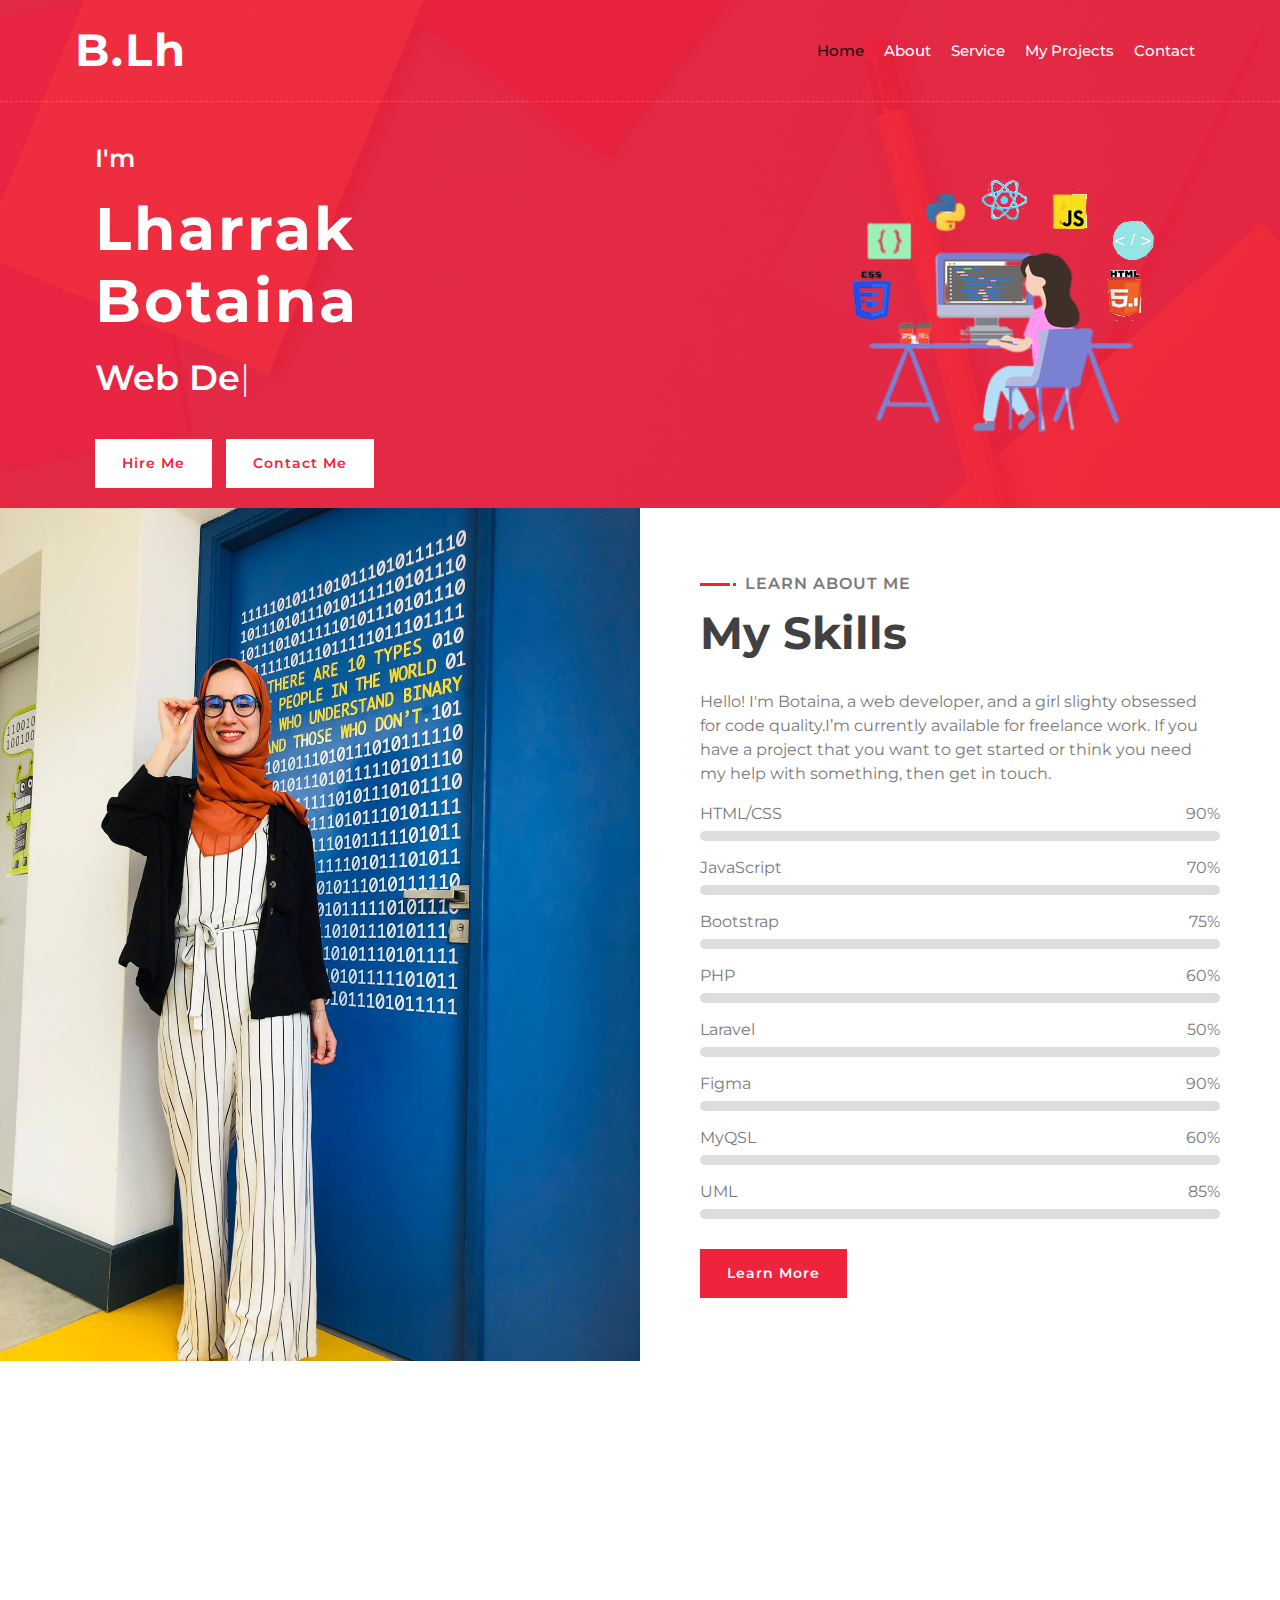
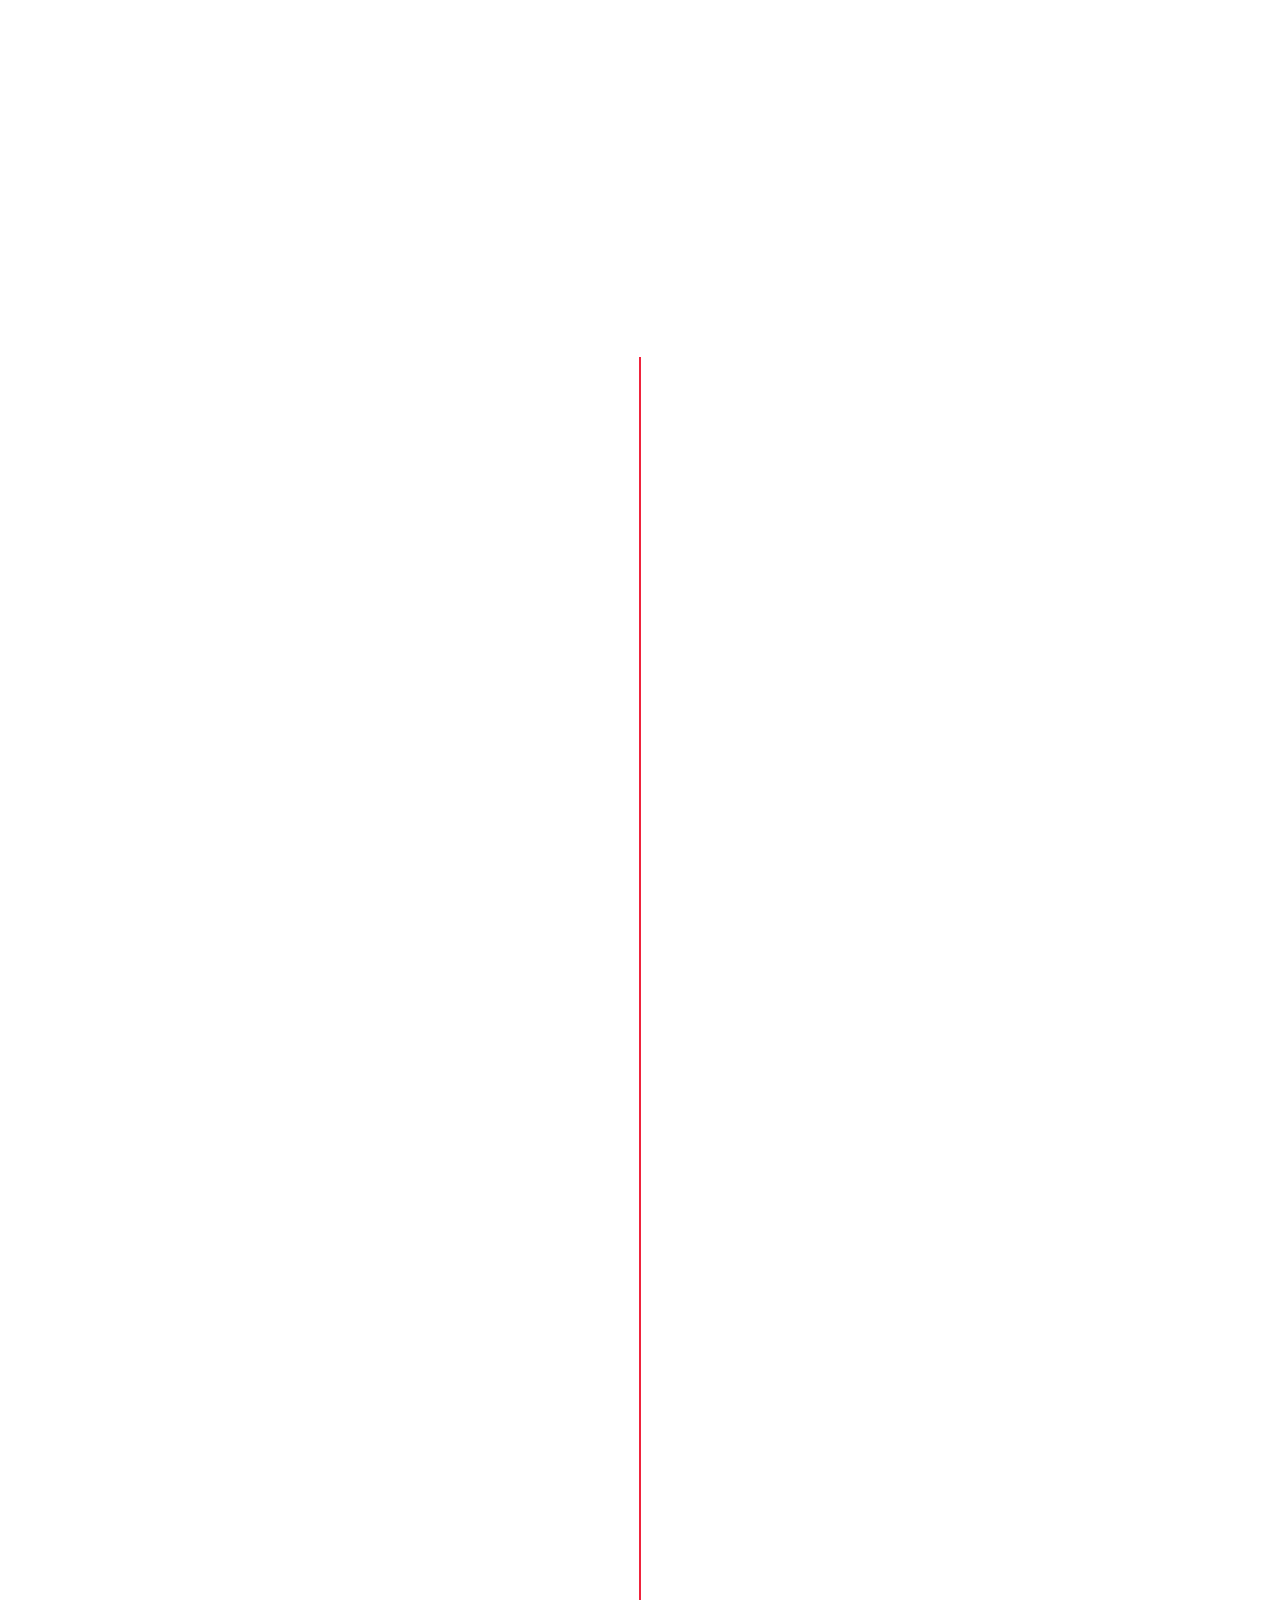
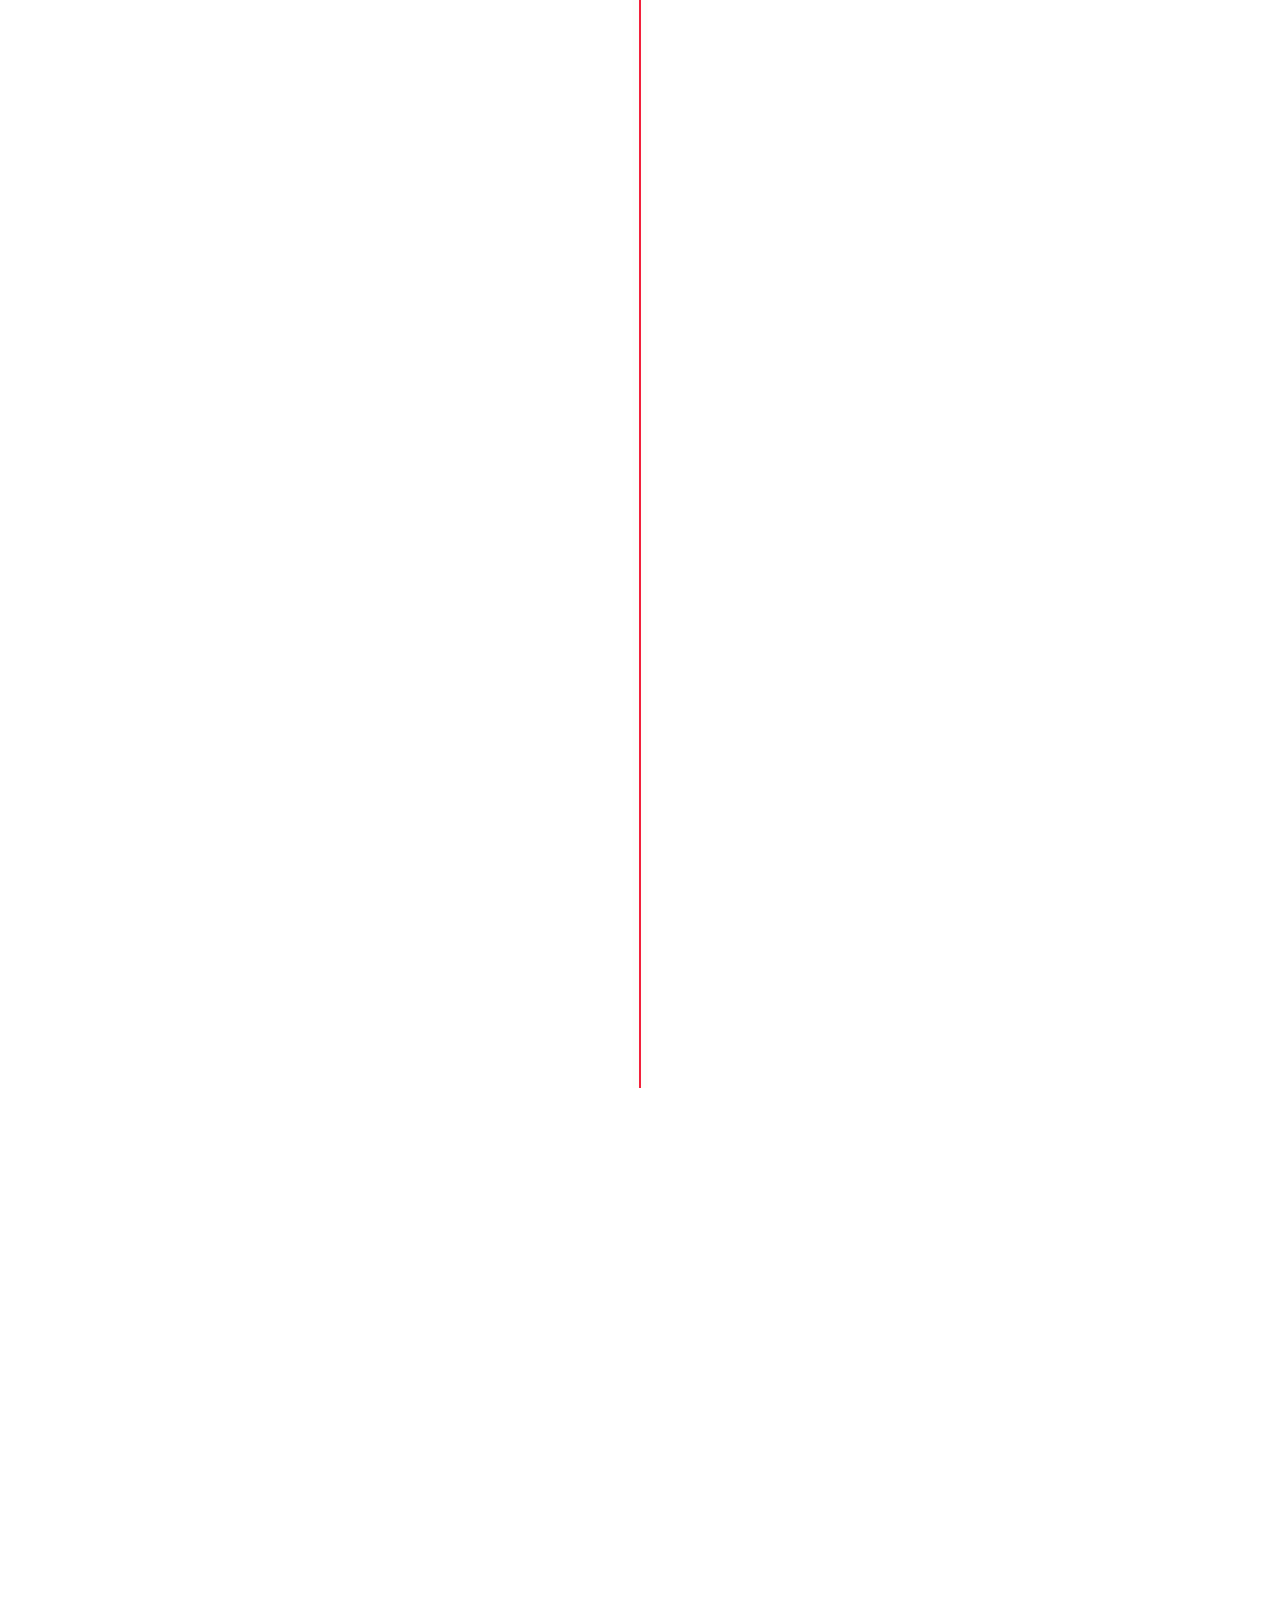
<file: index.html>
<!DOCTYPE html>
<html lang="en">
    <head>
        <meta charset="utf-8">
        <title>lharrak-botaina</title>
        <meta content="width=device-width, initial-scale=1.0" name="viewport">
        <meta content="Free Website Template" name="keywords">
        <meta content="Free Website Template" name="description">
<link rel="css/bootstrap.min.css" href="stylesheet">
        <!-- Favicon -->
        <link href="img/favicon.ico" rel="icon">
        <link href="https://cdn.jsdelivr.net/npm/bootstrap@5.1.3/dist/css/bootstrap.min.css" rel="stylesheet" integrity="sha384-1BmE4kWBq78iYhFldvKuhfTAU6auU8tT94WrHftjDbrCEXSU1oBoqyl2QvZ6jIW3" crossorigin="anonymous">
        <!-- Google Font -->
        <link href="https://fonts.googleapis.com/css2?family=Montserrat:wght@300;400;500;600;700&display=swap" rel="stylesheet">
        <link rel="preconnect" href="https://fonts.googleapis.com">
        <link rel="preconnect" href="https://fonts.gstatic.com" crossorigin>
        <link href="https://fonts.googleapis.com/css2?family=Great+Vibes&display=swap" rel="stylesheet">
        <!-- CSS Libraries -->
        <link href="https://stackpath.bootstrapcdn.com/bootstrap/4.4.1/css/bootstrap.min.css" rel="stylesheet">
        <link href="https://cdnjs.cloudflare.com/ajax/libs/font-awesome/5.10.0/css/all.min.css" rel="stylesheet">
        <link href="lib/animate/animate.min.css" rel="stylesheet">
        <link href="lib/owlcarousel/assets/owl.carousel.min.css" rel="stylesheet">
        <link href="lib/lightbox/css/lightbox.min.css" rel="stylesheet">

        <!-- Template Stylesheet -->
        <link href="css/style.css" rel="stylesheet">
    </head>

    <body data-spy="scroll" data-target=".navbar" data-offset="51">
        <!-- Nav Bar Start -->
        <div class="navbar navbar-expand-lg bg-light navbar-light">
            <div class="container-fluid">
                <a href="index.html" class="navbar-brand">B.Lh</a>
                <button type="button" class="navbar-toggler" data-toggle="collapse" data-target="#navbarCollapse">
                    <span class="navbar-toggler-icon"></span>
                </button>

                <div class="collapse navbar-collapse justify-content-between" id="navbarCollapse">
                    <div class="navbar-nav ml-auto">
                        <a href="#home" class="nav-item nav-link active">Home</a>
                        <a href="#about" class="nav-item nav-link">About</a>
                        <a href="#service" class="nav-item nav-link">Service</a>
                        <a href="#experience" class="nav-item nav-link">My Projects</a>
                       
                        <a href="#contact" class="nav-item nav-link">Contact</a>
                    </div>
                </div>
            </div>
        </div>
        <!-- Nav Bar End -->


        <!-- Hero Start -->
        <div class="hero" id="home">
            <div class="container-fluid">
                <div class="row align-items-center update">
                    <div class="col-sm-12 col-md-6">
                        <div class="hero-content">
                            <div class="hero-text">
                                <p>I'm</p>
                                <h1>Lharrak Botaina</h1>
                                <h2></h2>
                                <div class="typed-text">Web Developer in Tangier Morocco , Web Designer,  Front End Developer</div>
                            </div>
                            <div class="hero-btn">
                                <a class="btn" href="">Hire Me</a>
                                <a class="btn" href="">Contact Me</a>
                            </div>
                        </div>
                    </div>
                    <div class="col-sm-12 col-md-6 d-none d-md-block">
                        <div class="hero-image">
                            <img src="img/Web-Developement (1).png" alt="Hero Image">
                        </div>
                    </div>
                </div>
            </div>
        </div>
        <!-- Hero End -->


        <!-- About Start -->
        <div class="about wow fadeInUp" data-wow-delay="0.1s" id="about">
            <div class="container-fluid">
                <div class="row align-items-center">
                    <div class="col-lg-6">
                        <div class="about-img">
                            <img src="img/WhatsApp Image 2022-06-21 at 16.24.35.jpeg" alt="Image">
                        </div>
                    </div>
                    <div class="col-lg-6">
                        <div class="about-content">
                            <div class="section-header text-left">
                                <p>Learn About Me</p>
                                <h2>My Skills</h2>
                            </div>
                            <div class="about-text">
                                <p>
                                    Hello! I'm Botaina, a web developer, and a girl slighty obsessed for code quality.I’m currently available for freelance work. If you have a project that you want to get started or think you need my help with something, then get in touch.


                                </p>
                            </div>
                            <div class="skills">
                                <div class="skill-name">
                                    <p>HTML/CSS
                                    </p><p>90%</p>
                                </div>
                                <div class="progress">
                                    <div class="progress-bar" role="progressbar" aria-valuenow="90" aria-valuemin="0" aria-valuemax="100"></div>
                                </div>
                                <div class="skill-name">
                                    <p>JavaScript</p><p>70%</p>
                                </div>
                                <div class="progress">
                                    <div class="progress-bar" role="progressbar" aria-valuenow="70" aria-valuemin="0" aria-valuemax="100"></div>
                                </div>
                                <div class="skill-name">
                                    <p>Bootstrap</p><p>75%</p>
                                </div>
                                <div class="progress">
                                    <div class="progress-bar" role="progressbar" aria-valuenow="75" aria-valuemin="0" aria-valuemax="100"></div>
                                </div>
                                <div class="skill-name">
                                    <p>PHP</p><p>60%</p>
                                </div>
                                <div class="progress">
                                    <div class="progress-bar" role="progressbar" aria-valuenow="60" aria-valuemin="0" aria-valuemax="100"></div>
                                </div>
                                <div class="skill-name">
                                    <p>Laravel</p><p>50%</p>
                                </div>
                                <div class="progress">
                                    <div class="progress-bar" role="progressbar" aria-valuenow="50" aria-valuemin="0" aria-valuemax="100"></div>
                                </div>
                                <div class="skill-name">
                                    <p>Figma</p><p>90%</p>
                                </div>
                                <div class="progress">
                                    <div class="progress-bar" role="progressbar" aria-valuenow="90" aria-valuemin="0" aria-valuemax="100"></div>
                                </div>

                                <div class="skill-name">
                                    <p>MyQSL</p><p>60%</p>
                                </div>
                                <div class="progress">
                                    <div class="progress-bar" role="progressbar" aria-valuenow="60" aria-valuemin="0" aria-valuemax="100"></div>
                                </div>

                                <div class="skill-name">
                                    <p>UML</p><p>85%</p>
                                </div>
                                <div class="progress">
                                    <div class="progress-bar" role="progressbar" aria-valuenow="85" aria-valuemin="0" aria-valuemax="100"></div>
                                </div>
                            </div>
                            <a class="btn" href="">Learn More</a>
                        </div>
                    </div>
                </div>
            </div>
        </div>
        <!-- About End -->
        
        
        <!-- Service Start -->
        <div class="service" id="service">
            <div class="container">
                <div class="section-header text-center wow zoomIn" data-wow-delay="0.1s">
                    <p>What I do</p>
                    <h2>Awesome Quality Services</h2>
                </div>
                <div class="row">
                    <div class="col-lg-6 wow fadeInUp" data-wow-delay="0.0s">
                        <div class="service-item">
                            <div class="service-icon">
                                <i class="fa fa-laptop"></i>
                            </div>
                            <div class="service-text">
                                <h3>Web Design</h3>
                                <p>
                                    Because of my small projects that i tried now I can design interfaces of the website: the organization of the sections,size and the color of the text
                               </p>
                            </div>
                        </div>
                    </div>
                    <div class="col-lg-6 wow fadeInUp" data-wow-delay="0.2s">
                        <div class="service-item">
                            <div class="service-icon">
                                <i class="fa fa-laptop-code"></i>
                            </div>
                            <div class="service-text">
                                <h3>Front-end</h3>
                                <p>As a javascript developer, experience in HTML5 and CSS3 techniques working
                                </p>
                            </div>
                        </div>
                    </div>
                    <div class="col-lg-6 wow fadeInUp" data-wow-delay="0.4s">
                        <!-- <div class="service-item">
                            <div class="service-icon">
                                <i class="fab fa-android"></i>
                            </div>
                            <div class="service-text">
                                <h3>Apps Design</h3>
                                <p>
                                    Lorem ipsum dolor sit amet elit. Phase nec preti mi. Curabi facilis ornare velit non
                                </p>
                            </div>
                        </div> -->
                    </div>
                    <div class="col-lg-6 wow fadeInUp" data-wow-delay="0.6s">
                        <!-- <div class="service-item">
                            <div class="service-icon">
                                <i class="fab fa-apple"></i>
                            </div>
                            <div class="service-text">
                                <h3>Apps Development</h3>
                                <p>
                                    Lorem ipsum dolor sit amet elit. Phase nec preti mi. Curabi facilis ornare velit non
                                </p>
                            </div> -->
                        </div>
                    </div>
                </div>
            </div>
        </div>
        <!-- Service End -->
        
        
         <!-- Experience Start -->
        <div class="experience" id="experience">
            <div class="container">
                <header class="section-header text-center wow zoomIn" data-wow-delay="0.1s">
                    <p>My Resume</p>
                    <h2>My Recent Works</h2>
                </header>
                <div class="timeline">
                    <div class="timeline-item right wow slideInLeft" data-wow-delay="0.1s">
                        <div class="timeline-text">
                            <div class="timeline-date">Using API</div>

                            <div class="project-wrapper__text-btns">
                                <h2>weather App</h2>
                                <figure>
                                    <img id="imag-work" src="img/weather.jpg" alt="" srcset="">
                                    <details>  <figcaption>weather application using API</figcaption>
                                    </details>
                                </figure>
                                <a href="https://lharrak-botaina.github.io/Projet-9-weather-app/src/" target="_blank"
                                  rel="noopener noreferrer" class="cta-btn cta-btn--hero cta-btn--projects">See Live</a>
                                <a href="https://github.com/lharrak-botaina/Projet-9-weather-app" target="_blank"
                                  class="cta-btn  ">Source Code</a>
                              </div>
                        </div>
                    </div>

                    <div class="timeline-item left wow slideInLeft" data-wow-delay="0.1s">
                        <div class="timeline-text">
                            <div class="timeline-date">Showcase Site</div>

                            <div class="project-wrapper__text-btns">
                                <h2>Perfume Site</h2>
                                <figure>
                                    <img id="imag-work" src="img/background.jpg" alt="" srcset="">
                                    <details>  <figcaption>Showcase website for a perfume company that  Present the products of the online store with a description of each product</figcaption>
                                    </details>
                                </figure>
                                <a href="https://lharrak-botaina.github.io/projet-5-site-vitrine" target="_blank"
                                  rel="noopener noreferrer" class="cta-btn cta-btn--hero cta-btn--projects">See Live</a>
                                <a href="https://github.com/lharrak-botaina/projet-5-site-vitrine" target="_blank"
                                  class="cta-btn  ">Source Code</a>
                              </div>
                        </div>
                    </div>

                    <div class="timeline-item right wow slideInLeft" data-wow-delay="0.1s">
                        <div class="timeline-text">
                            <div class="timeline-date">Hackathon theme</div>

                            <div class="project-wrapper__text-btns">
                                <h2>Save the Earth</h2>
                                <figure>
                                    <img id="imag-work" src="img/01.jpg" alt="" srcset="">
                                    <details>  <figcaption> Front-end pages for the Solicode hackathon on the environment. </figcaption>
                                    </details>
                                </figure>
                                
                               
                                <a href="https://lharrak-botaina.github.io/STE/index.html" target="_blank"
                                  rel="noopener noreferrer" class="cta-btn cta-btn--hero cta-btn--projects">See Live</a>
                                <a href="https://github.com/lharrak-botaina/STE" target="_blank"
                                  class="cta-btn  ">Source Code</a>
                              </div>



                            
                        </div>
                    </div>

                    <div class="timeline-item left wow slideInRight" data-wow-delay="0.1s">
                        <div class="timeline-text">
                            <div class="timeline-date">Landing Page</div>

                            <div class="project-wrapper__text-btns">
                                <h2>Travel Agency</h2>
                                <figure>
                                    <img id="imag-work" src="img/landing-page-exemple-1.png" alt="" srcset="">
                                    <details>    <figcaption>The landing page of a Travel Agency that is a responsive web page.

                                        Build with HTML5, CSS3.</figcaption>
                                    </details>
                                </figure>
                                
                               
                                <a href="https://lharrak-botaina.github.io/projet3-landing-page/Realisation/" target="_blank"
                                  rel="noopener noreferrer" class="cta-btn cta-btn--hero cta-btn--projects">See Live</a>
                                <a href="https://github.com/lharrak-botaina/projet3-landing-page" target="_blank"
                                  class="cta-btn  ">Source Code</a>
                              </div>



                            

                            
                        </div>
                    </div>
                    <div class="timeline-item right wow slideInLeft" data-wow-delay="0.1s">
                        <div class="timeline-text">
                            <div class="timeline-date">Dashboard</div>
                           

                            <div class="project-wrapper__text-btns">
                                <h2>Management of works v1</h2>
                                <figure>
                                    <img id="imag-work" src="img/Capture.PNG" alt="" srcset="">
                                    <details>    <figcaption>Library manager app(CRUD) that can help the librarian to manage the books</figcaption>
                                    </details>
                                </figure>
                                
                               
                                <a href="https://lharrak-botaina.github.io/projet-7-Gestion-d-ouvrages-v1/realisation/" target="_blank"
                                  rel="noopener noreferrer" class="cta-btn cta-btn--hero cta-btn--projects">See Live</a>
                                <a href="https://github.com/lharrak-botaina/projet-7-Gestion-d-ouvrages-v1" target="_blank"
                                  class="cta-btn  ">Source Code</a>
                              </div>



                        </div>
                    </div>





                    <div class="timeline-item left wow slideInRight" data-wow-delay="0.1s">
                        <div class="timeline-text">
                            <div class="timeline-date">JavaScript game</div>

                            <h2> Guess The Number</h2>
                            <figure>
                                <img id="imag-work" src="img/Capture1.PNG" alt="" srcset="">
                                <details>    <figcaption>It is about playing a simple game which consists of guessing a number between 1 and 100 randomly generated by the program.</figcaption>
                                </details>
                            </figure>
                            
                           
                            <a href="https://lharrak-botaina.github.io/projet8-v1-calculatrice/realisation/" target="_blank"
                              rel="noopener noreferrer" class="cta-btn cta-btn--hero cta-btn--projects">See Live</a>
                            <a href="https://github.com/lharrak-botaina/projet6-jeu-en-javascript" target="_blank"
                              class="cta-btn  ">Source Code</a>
                          </div>






                           
                        </div>
                    </div>
                    
                    
                </div>
            </div>
        </div>
        <!-- Job Experience End -->
        
        
        <!-- Banner Start -->
        <!-- <div class="banner wow zoomIn" data-wow-delay="0.1s">
            <div class="container">
                <div class="section-header text-center">
                    <p>Reasonable Price</p>
                    <h2>Get A <span>Special</span> Price</h2>
                </div>
                <div class="container banner-text">
                    <p>
                        Lorem ipsum dolor sit amet, consectetur adipiscing elit. Phasellus nec pretium mi. Curabitur facilisis ornare velit non vulputate. Aliquam metus tortor, auctor id gravida condimentum, viverra quis sem. Curabitur non nisl nec nisi scelerisque maximus. 
                    </p>
                    <a class="btn">Pricing Plan</a>
                </div>
            </div>
        </div> -->
        <!-- Banner End -->


        <!-- Portfolio Start -->
        <!-- <div class="portfolio" id="portfolio">
            <div class="container">
                <div class="section-header text-center wow zoomIn" data-wow-delay="0.1s">
                    <p>My Portfolio</p>
                    <h2>My Excellent Portfolio</h2>
                </div>
                <div class="row">
                    <div class="col-12">
                        <ul id="portfolio-filter">
                            <li data-filter="*" class="filter-active">All</li>
                            <li data-filter=".filter-1">Web Design</li>
                            <li data-filter=".filter-2">Mobile Apps</li>
                            <li data-filter=".filter-3">Game Dev</li>
                        </ul>
                    </div>
                </div>
                <div class="row portfolio-container">
                    <div class="col-lg-4 col-md-6 col-sm-12 portfolio-item filter-1 wow fadeInUp" data-wow-delay="0.0s">
                        <div class="portfolio-wrap">
                            <div class="portfolio-img">
                                <img src="img/portfolio-1.jpg" alt="Image">
                            </div>
                            <div class="portfolio-text">
                                <h3>eCommerce Website</h3>
                                <a class="btn" href="img/portfolio-1.jpg" data-lightbox="portfolio">+</a>
                            </div>
                        </div>
                    </div>
                    <div class="col-lg-4 col-md-6 col-sm-12 portfolio-item filter-2 wow fadeInUp" data-wow-delay="0.2s">
                        <div class="portfolio-wrap">
                            <div class="portfolio-img">
                                <img src="img/portfolio-2.jpg" alt="Image">
                            </div>
                            <div class="portfolio-text">
                                <h3>Product Landing Page</h3>
                                <a class="btn" href="img/portfolio-2.jpg" data-lightbox="portfolio">+</a>
                            </div>
                        </div>
                    </div>
                    <div class="col-lg-4 col-md-6 col-sm-12 portfolio-item filter-3 wow fadeInUp" data-wow-delay="0.4s">
                        <div class="portfolio-wrap">
                            <div class="portfolio-img">
                                <img src="img/portfolio-3.jpg" alt="Image">
                            </div>
                            <div class="portfolio-text">
                                <h3>JavaScript quiz game</h3>
                                <a class="btn" href="img/portfolio-3.jpg" data-lightbox="portfolio">+</a>
                            </div>
                        </div>
                    </div>
                    <div class="col-lg-4 col-md-6 col-sm-12 portfolio-item filter-1 wow fadeInUp" data-wow-delay="0.6s">
                        <div class="portfolio-wrap">
                            <div class="portfolio-img">
                                <img src="img/portfolio-4.jpg" alt="Image">
                            </div>
                            <div class="portfolio-text">
                                <h3>JavaScript drawing</h3>
                                <a class="btn" href="img/portfolio-4.jpg" data-lightbox="portfolio">+</a>
                            </div>
                        </div>
                    </div>
                    <div class="col-lg-4 col-md-6 col-sm-12 portfolio-item filter-2 wow fadeInUp" data-wow-delay="0.8s">
                        <div class="portfolio-wrap">
                            <div class="portfolio-img">
                                <img src="img/portfolio-5.jpg" alt="Image">
                            </div>
                            <div class="portfolio-text">
                                <h3>Social Mobile Apps</h3>
                                <a class="btn" href="img/portfolio-5.jpg" data-lightbox="portfolio">+</a>
                            </div>
                        </div>
                    </div>
                    <div class="col-lg-4 col-md-6 col-sm-12 portfolio-item filter-3 wow fadeInUp" data-wow-delay="1s">
                        <div class="portfolio-wrap">
                            <div class="portfolio-img">
                                <img src="img/portfolio-6.jpg" alt="Image">
                            </div>
                            <div class="portfolio-text">
                                <h3>Company Website</h3>
                                <a class="btn" href="img/portfolio-6.jpg" data-lightbox="portfolio">+</a>
                            </div>
                        </div>
                    </div>
                </div>
            </div>
        </div> -->
        <!-- Portfolio End -->
        
        
        <!-- Banner Start -->
        <!-- <div class="banner wow zoomIn" data-wow-delay="0.1s">
            <div class="container">
                <div class="section-header text-center">
                    <p>Awesome Discount</p>
                    <h2>Get <span>30%</span> Discount</h2>
                </div>
                <div class="container banner-text">
                    <p>
                        Lorem ipsum dolor sit amet, consectetur adipiscing elit. Phasellus nec pretium mi. Curabitur facilisis ornare velit non vulputate. Aliquam metus tortor, auctor id gravida condimentum, viverra quis sem. Curabitur non nisl nec nisi scelerisque maximus. 
                    </p>
                    <a class="btn">Order Now</a>
                </div>
            </div>
        </div> -->
        <!-- Banner End -->
        
        
        <!-- Price Start -->
        <!-- <div class="price" id="price">
            <div class="container">
                <div class="section-header text-center wow zoomIn" data-wow-delay="0.1s">
                    <p>Pricing Plan</p>
                    <h2>Affordable Price</h2>
                </div>
                <div class="row">
                    <div class="col-md-4 wow fadeInUp" data-wow-delay="0.5s">
                        <div class="price-item">
                            <div class="price-header">
                                <div class="price-title">
                                    <h2>Basic</h2>
                                </div>
                                <div class="price-prices">
                                    <h2><small>$</small>49<span>/ mo</span></h2>
                                </div>
                            </div>
                            <div class="price-body">
                                <div class="price-description">
                                    <ul>
                                        <li>Bootstrap 4</li>
                                        <li>Font Awesome 5</li>
                                        <li>Responsive Design</li>
                                        <li>Browser Compatibility</li>
                                        <li>Easy To Use</li>
                                    </ul>
                                </div>
                            </div>
                            <div class="price-footer">
                                <div class="price-action">
                                    <a class="btn" href="">Order Now</a>
                                </div>
                            </div>
                        </div>
                    </div>
                    <div class="col-md-4 wow fadeInUp" data-wow-delay="0.0s">
                        <div class="price-item featured-item">
                            <div class="price-header">
                                <div class="price-title">
                                    <h2>Standard</h2>
                                </div>
                                <div class="price-prices">
                                    <h2><small>$</small>99<span>/ mo</span></h2>
                                </div>
                            </div>
                            <div class="price-body">
                                <div class="price-description">
                                    <ul>
                                        <li>Bootstrap 4</li>
                                        <li>Font Awesome 5</li>
                                        <li>Responsive Design</li>
                                        <li>Browser Compatibility</li>
                                        <li>Easy To Use</li>
                                    </ul>
                                </div>
                            </div>
                            <div class="price-footer">
                                <div class="price-action">
                                    <a class="btn" href="">Order Now</a>
                                </div>
                            </div>
                        </div>
                    </div>
                    <div class="col-md-4 wow fadeInUp" data-wow-delay="0.5s">
                        <div class="price-item">
                            <div class="price-header">
                                <div class="price-title">
                                    <h2>Premium</h2>
                                </div>
                                <div class="price-prices">
                                    <h2><small>$</small>149<span>/ mo</span></h2>
                                </div>
                            </div>
                            <div class="price-body">
                                <div class="price-description">
                                    <ul>
                                        <li>Bootstrap 4</li>
                                        <li>Font Awesome 5</li>
                                        <li>Responsive Design</li>
                                        <li>Browser Compatibility</li>
                                        <li>Easy To Use</li>
                                    </ul>
                                </div>
                            </div>
                            <div class="price-footer">
                                <div class="price-action">
                                    <a class="btn" href="">Order Now</a>
                                </div>
                            </div>
                        </div>
                    </div>
                </div>
            </div>
        </div> -->
        <!-- Price End -->
        
        
        <!-- Testimonial Start -->
        <!-- <div class="testimonial wow fadeInUp" data-wow-delay="0.1s" id="review">
            <div class="container">
                <div class="testimonial-icon">
                    <i class="fa fa-quote-left"></i>
                </div>
                <div class="owl-carousel testimonials-carousel">
                    <div class="testimonial-item">
                        <div class="testimonial-img">
                            <img src="img/testimonial-1.jpg" alt="Image">
                        </div>
                        <div class="testimonial-text">
                            <p>
                                Lorem ipsum dolor sit amet consec adipis elit. Etiam accums lacus eget velit tincid, quis suscip justo dictum. Lorem ipsum dolor sit amet consec adipis elit.
                            </p>
                            <h3>Customer Name</h3>
                            <h4>Profession</h4>
                        </div>
                    </div>
                    <div class="testimonial-item">
                        <div class="testimonial-img">
                            <img src="img/testimonial-2.jpg" alt="Image">
                        </div>
                        <div class="testimonial-text">
                            <p>
                                Lorem ipsum dolor sit amet consec adipis elit. Etiam accums lacus eget velit tincid, quis suscip justo dictum. Lorem ipsum dolor sit amet consec adipis elit.
                            </p>
                            <h3>Customer Name</h3>
                            <h4>Profession</h4>
                        </div>
                    </div>
                    <div class="testimonial-item">
                        <div class="testimonial-img">
                            <img src="img/testimonial-3.jpg" alt="Image">
                        </div>
                        <div class="testimonial-text">
                            <p>
                                Lorem ipsum dolor sit amet consec adipis elit. Etiam accums lacus eget velit tincid, quis suscip justo dictum. Lorem ipsum dolor sit amet consec adipis elit.
                            </p>
                            <h3>Customer Name</h3>
                            <h4>Profession</h4>
                        </div>
                    </div>
                </div>
            </div>
        </div> -->
        <!-- Testimonial End -->


        <!-- Team Start -->
        <!-- <div class="team" id="team">
            <div class="container">
                <div class="section-header text-center wow zoomIn" data-wow-delay="0.1s">
                    <p>My Team</p>
                    <h2>Expert Team Members</h2>
                </div>
                <div class="row">
                    <div class="col-lg-6 wow fadeInUp" data-wow-delay="0.0s">
                        <div class="team-item">
                            <div class="team-img">
                                <img src="img/team-1.jpg" alt="Image">
                            </div>
                            <div class="team-text">
                                <h2>Mollie Ross</h2>
                                <h4>Web Designer</h4>
                                <p>
                                    Lorem ipsum dolor sit amet consec adipis elit. Etiam accum lacus
                                </p>
                                <div class="team-social">
                                    <a class="btn" href=""><i class="fab fa-twitter"></i></a>
                                    <a class="btn" href=""><i class="fab fa-facebook-f"></i></a>
                                    <a class="btn" href=""><i class="fab fa-linkedin-in"></i></a>
                                    <a class="btn" href=""><i class="fab fa-instagram"></i></a>
                                </div>
                            </div>
                        </div>
                    </div>
                    <div class="col-lg-6 wow fadeInUp" data-wow-delay="0.2s">
                        <div class="team-item">
                            <div class="team-img">
                                <img src="img/team-2.jpg" alt="Image">
                            </div>
                            <div class="team-text">
                                <h2>Dylan Adams</h2>
                                <h4>Web Developer</h4>
                                <p>
                                    Lorem ipsum dolor sit amet consec adipis elit. Etiam accum lacus
                                </p>
                                <div class="team-social">
                                    <a class="btn" href=""><i class="fab fa-twitter"></i></a>
                                    <a class="btn" href=""><i class="fab fa-facebook-f"></i></a>
                                    <a class="btn" href=""><i class="fab fa-linkedin-in"></i></a>
                                    <a class="btn" href=""><i class="fab fa-instagram"></i></a>
                                </div>
                            </div>
                        </div>
                    </div>
                    <div class="col-lg-6 wow fadeInUp" data-wow-delay="0.4s">
                        <div class="team-item">
                            <div class="team-img">
                                <img src="img/team-3.jpg" alt="Image">
                            </div>
                            <div class="team-text">
                                <h2>Jennifer Page</h2>
                                <h4>Apps Designer</h4>
                                <p>
                                    Lorem ipsum dolor sit amet consec adipis elit. Etiam accum lacus
                                </p>
                                <div class="team-social">
                                    <a class="btn" href=""><i class="fab fa-twitter"></i></a>
                                    <a class="btn" href=""><i class="fab fa-facebook-f"></i></a>
                                    <a class="btn" href=""><i class="fab fa-linkedin-in"></i></a>
                                    <a class="btn" href=""><i class="fab fa-instagram"></i></a>
                                </div>
                            </div>
                        </div>
                    </div>
                    <div class="col-lg-6 wow fadeInUp" data-wow-delay="0.6s">
                        <div class="team-item">
                            <div class="team-img">
                                <img src="img/team-4.jpg" alt="Image">
                            </div>
                            <div class="team-text">
                                <h2>Josh Dunn</h2>
                                <h4>Apps Developer</h4>
                                <p>
                                    Lorem ipsum dolor sit amet consec adipis elit. Etiam accum lacus
                                </p>
                                <div class="team-social">
                                    <a class="btn" href=""><i class="fab fa-twitter"></i></a>
                                    <a class="btn" href=""><i class="fab fa-facebook-f"></i></a>
                                    <a class="btn" href=""><i class="fab fa-linkedin-in"></i></a>
                                    <a class="btn" href=""><i class="fab fa-instagram"></i></a>
                                </div>
                            </div>
                        </div>
                    </div>
                </div>
            </div>
        </div> -->
        <!-- Team End -->
        
        
        <!-- Contact Start -->
        <div class="contact wow fadeInUp" data-wow-delay="0.1s" id="contact">
            <div class="container-fluid">
                <div class="container">
                    <div class="row align-items-center">
                        <div class="col-md-4"></div>
                        <div class="col-md-8">
                            <div class="contact-form">
                                <div id="success"></div>
                                <form name="sentMessage" id="contactForm" novalidate="novalidate">
                                    <div class="control-group">
                                        <input type="text" class="form-control" id="name" placeholder="Your Name" required="required" data-validation-required-message="Please enter your name" />
                                        <p class="help-block"></p>
                                    </div>
                                    <div class="control-group">
                                        <input type="email" class="form-control" id="email" placeholder="Your Email" required="required" data-validation-required-message="Please enter your email" />
                                        <p class="help-block"></p>
                                    </div>
                                    <div class="control-group">
                                        <input type="text" class="form-control" id="subject" placeholder="Subject" required="required" data-validation-required-message="Please enter a subject" />
                                        <p class="help-block"></p>
                                    </div>
                                    <div class="control-group">
                                        <textarea class="form-control" id="message" placeholder="Message" required="required" data-validation-required-message="Please enter your message"></textarea>
                                        <p class="help-block"></p>
                                    </div>
                                    <div>
                                        <button class="btn" type="submit" id="sendMessageButton">Send Message</button>
                                    </div>
                                </form>
                            </div>
                        </div>
                    </div>
                </div>
            </div>
        </div>
        <!-- Contact End -->


        <!-- Blog Start -->
        <!-- <div class="blog" id="blog">
            <div class="container">
                <div class="section-header text-center wow zoomIn" data-wow-delay="0.1s">
                    <p>From Blog</p>
                    <h2>Latest Articles</h2>
                </div>
                <div class="row">
                    <div class="col-lg-6">
                        <div class="blog-item wow fadeInUp" data-wow-delay="0.1s">
                            <div class="blog-img">
                                <img src="img/blog-1.jpg" alt="Blog">
                            </div>
                            <div class="blog-text">
                                <h2>Lorem ipsum dolor sit amet</h2>
                                <div class="blog-meta">
                                    <p><i class="far fa-user"></i>Admin</p>
                                    <p><i class="far fa-list-alt"></i>Web Design</p>
                                    <p><i class="far fa-calendar-alt"></i>01-Jan-2045</p>
                                    <p><i class="far fa-comments"></i>5</p>
                                </div>
                                <p>
                                    Lorem ipsum dolor sit amet elit. Nullam commodo mattis mi. Nullam eu erat lectus. Proin viverra risus vitae luctus. Proin ut ante, vitae sapien. Fusce sem ac erat rhoncus, ornare mattis nisl massa et eros vitae pulvin
                                </p>
                                <a class="btn" href="">Read More <i class="fa fa-angle-right"></i></a>
                            </div>
                        </div>
                    </div>
                    <div class="col-lg-6">
                        <div class="blog-item wow fadeInUp" data-wow-delay="0.3s">
                            <div class="blog-img">
                                <img src="img/blog-2.jpg" alt="Blog">
                            </div>
                            <div class="blog-text">
                                <h2>Lorem ipsum dolor sit amet</h2>
                                <div class="blog-meta">
                                    <p><i class="far fa-user"></i>Admin</p>
                                    <p><i class="far fa-list-alt"></i>Apps Design</p>
                                    <p><i class="far fa-calendar-alt"></i>01-Jan-2045</p>
                                    <p><i class="far fa-comments"></i>10</p>
                                </div>
                                <p>
                                    Lorem ipsum dolor sit amet elit. Nullam commodo mattis mi. Nullam eu erat lectus. Proin viverra risus vitae luctus. Proin ut ante, vitae sapien. Fusce sem ac erat rhoncus, ornare mattis nisl massa et eros vitae pulvin
                                </p>
                                <a class="btn" href="">Read More <i class="fa fa-angle-right"></i></a>
                            </div>
                        </div>
                    </div>
                </div>
            </div>
        </div> -->
        <!-- Blog End -->


        <!-- Footer Start -->
        <div class="footer wow fadeIn" data-wow-delay="0.3s">
            <div class="container-fluid">
                <div class="container">
                    <div class="footer-info">
                        <h2>Lharrak Botaina</h2>
                        <h3>Tangier,Morocco</h3>
                        <div class="footer-menu">
                            <!-- <p>+212632655078</p> -->
                            <p>lharrak-botaina@gmail.com</p>
                        </div>
                        <div class="footer-social">
                            <a href=""><i class="fab fa-twitter"></i></a>
                            <a href="https://github.com/lharrak-botaina"><i class="fab fa-github"></i></a>
                            <a href=""><i class="fab fa-youtube"></i></a>
                            <a href=""><i class="fab fa-instagram"></i></a>
                            
                            <a href="https://www.linkedin.com/in/botaina-lharrak-09021723a/"><i class="fab fa-linkedin-in"></i></a>
                        </div>
                    </div>
                </div>
                <div class="container copyright">
                    <p>&copy; <a href="#">B.LH</a></p>
                </div>
            </div>
        </div>
        <!-- Footer End -->
        
        
        <!-- Back to top button -->
        <a href="#" class="btn back-to-top"><i class="fa fa-chevron-up"></i></a>
        
        
        <!-- Pre Loader -->
        <div id="loader" class="show">
            <div class="loader"></div>
        </div>

        
        <!-- JavaScript Libraries -->
        <script src="https://code.jquery.com/jquery-3.4.1.min.js"></script>
        <script src="https://stackpath.bootstrapcdn.com/bootstrap/4.4.1/js/bootstrap.bundle.min.js"></script>
        <script src="lib/easing/easing.min.js"></script>
        <script src="lib/wow/wow.min.js"></script>
        <script src="lib/waypoints/waypoints.min.js"></script>
        <script src="lib/typed/typed.min.js"></script>
        <script src="lib/owlcarousel/owl.carousel.min.js"></script>
        <script src="lib/isotope/isotope.pkgd.min.js"></script>
        <script src="lib/lightbox/js/lightbox.min.js"></script>
        
        <!-- Contact Javascript File -->
        <script src="mail/jqBootstrapValidation.min.js"></script>
        <script src="mail/contact.js"></script>

        <!-- Template Javascript -->
        <script src="js/main.js"></script>
    </body>
</html>
</file>
<file: css/style.css>
/*******************************/
/********* General CSS *********/
/*******************************/
body {
    color: #797979;
    background: #ffffff;
    font-family: 'Montserrat', sans-serif;
}

h1,
h2, 
h3, 
h4,
h5, 
h6 {
    color: #414141;
}

a {
    color: #313131;
    transition: .3s;
}

a:hover,
a:active,
a:focus {
    color: #EF233C;
    outline: none;
    text-decoration: none;
}

.btn:focus,
.form-control:focus {
    box-shadow: none;
}

.container-fluid {
    max-width: 1366px;
}

.btn {
    padding: 12px 25px;
    font-size: 14px;
    font-weight: 600;
    letter-spacing: 1px;
    color: #ffffff;
    background: #EF233C;
    border: 2px solid transparent;
    border-radius: 0;
    box-shadow: inset 0 0 0 50px #EF233C;
    transition: ease-out 0.3s;
    -webkit-transition: ease-out 0.3s;
    -moz-transition: ease-out 0.3s;
}

.btn:hover {
    color: #EF233C;
    background: transparent;
    box-shadow: inset 0 0 0 0 #EF233C;
    border-color: #EF233C;
}

#loader {
    position: fixed;
    top: 0;
    right: 0;
    bottom: 0;
    left: 0;
    display: flex;
    align-items: center;
    justify-content: center;
    background: #ffffff;
    opacity: 0;
    visibility: hidden;
    -webkit-transition: opacity .3s ease-out, visibility 0s linear .3s;
    -o-transition: opacity .3s ease-out, visibility 0s linear .3s;
    transition: opacity .3s ease-out, visibility 0s linear .3s;
    z-index: 999;
}

#loader.show {
    -webkit-transition: opacity .6s ease-out, visibility 0s linear 0s;
    -o-transition: opacity .6s ease-out, visibility 0s linear 0s;
    transition: opacity .6s ease-out, visibility 0s linear 0s;
    visibility: visible;
    opacity: 1;
}

#loader .loader {
    position: relative;
    width: 45px;
    height: 45px;
    border: 5px solid #dddddd;
    border-top: 5px solid #EF233C;
    border-radius: 50%;
    -webkit-animation: spin 2s linear infinite;
    animation: spin 2s linear infinite;
}

@-webkit-keyframes spin {
    0% { -webkit-transform: rotate(0deg); }
    100% { -webkit-transform: rotate(360deg); }
}

@keyframes spin {
    0% { transform: rotate(0deg); }
    100% { transform: rotate(360deg); }
}

.back-to-top {
    position: fixed;
    display: none;
    width: 44px;
    height: 44px;
    padding: 8px 0;
    text-align: center;
    line-height: 1;
    font-size: 22px;
    right: 15px;
    bottom: 15px;
    z-index: 9;
}

.back-to-top i {
    color: #ffffff;
}

.back-to-top:hover i {
    color: #414141;
}


/**********************************/
/*********** Nav Bar CSS **********/
/**********************************/
.navbar {
    position: relative;
    transition: .5s;
    z-index: 999;
}

.navbar.nav-sticky {
    position: fixed;
    top: 0;
    width: 100%;
    box-shadow: 0 2px 5px rgba(0, 0, 0, .3);
}

.navbar .navbar-brand {
   
    margin: 0;
    font-size: 45px;
    line-height: 0px;
    font-weight: 700;
    letter-spacing: 2px;
    transition: .5s;
    
}


.navbar .navbar-brand img {
    max-width: 100%;
    max-height: 40px;
}

.navbar .dropdown-menu {
    margin-top: 0;
    border: 0;
    border-radius: 0;
    background: #f8f9fa;
}

@media (min-width: 992px) {
    .navbar {
        position: absolute;
        width: 100%;
        padding: 30px 60px;
        background: transparent !important;
        border-bottom: 1px dashed rgba(256, 256, 256, .2);
        z-index: 9;
    }
    
    .navbar.nav-sticky {
        padding: 10px 60px;
        background: #ffffff !important;
    }
    
    .navbar .navbar-brand {
        color: #ffffff;
    }
    
    .navbar.nav-sticky .navbar-brand {
        color: #EF233C;
    }

    .navbar-light .navbar-nav .nav-link,
    .navbar-light .navbar-nav .nav-link:focus {
        padding: 10px 10px 8px 10px;
        color: #ffffff;
        font-size: 15px;
        font-weight: 500;
    }
    
    .navbar-light.nav-sticky .navbar-nav .nav-link,
    .navbar-light.nav-sticky .navbar-nav .nav-link:focus {
        color: #414141;
    }

    .navbar-light .navbar-nav .nav-link:hover,
    .navbar-light .navbar-nav .nav-link.active {
        color: #111111;
    }
    
    .navbar-light.nav-sticky .navbar-nav .nav-link:hover,
    .navbar-light.nav-sticky .navbar-nav .nav-link.active {
        color: #EF233C;
    }
}

@media (max-width: 991.98px) {   
    .navbar {
        padding: 15px;
        background: #ffffff !important;
    }
    
    .navbar .navbar-brand {
        color: #EF233C;
    }
    
    .navbar .navbar-nav {
        margin-top: 15px;
    }
    
    .navbar a.nav-link {
        padding: 5px;
    }
    
    .navbar .dropdown-menu {
        box-shadow: none;
    }
}


/*******************************/
/********** Hero CSS ***********/
/*******************************/
.hero {
    position: relative;
    width: 100%;
    margin-bottom: 45px;
    padding: 120px 0 0 0;
    overflow: hidden;
    background: linear-gradient(rgba(239, 35, 60, .95), rgba(239, 35, 60, .95)), url(../img/hero-bg.jpg);
    background-position: center;
    background-repeat: no-repeat;
    background-size: cover;
}

.hero .container-fluid {
    padding: 0;
}

.hero .hero-image {
    position: relative;
    text-align: right;
    padding-right: 75px;
}

.hero .hero-image img {
    max-width: 80%;
    max-height: 80%;
}

.hero .hero-content {
    position: relative;
    padding-left: 75px;
    display: flex;
    align-items: flex-start;
    justify-content: center;
    flex-direction: column;
}

.hero .hero-text p {
    color: #ffffff;
    font-size: 25px;
    font-weight: 600;
    margin-bottom: 15px;
}

.hero .hero-text h1 {
    color: #ffffff;
    font-size: 60px;
    font-weight: 700;
    letter-spacing: 3px;
    margin-bottom: 15px;
}

.hero .hero-text h2 {
    display: inline-block;
    margin: 0;
    height: 35px;
    color: #ffffff;
    font-size: 35px;
    font-weight: 600;
}

.hero .hero-text .typed-text {
    display: none;
}

.hero .hero-text .typed-cursor {
    font-size: 35px;
    font-weight: 300;
    color: #ffffff;
}

.hero .hero-btn .btn {
    margin-top: 35px;
    color: #EF233C;
    background: #ffffff;
    box-shadow: inset 0 0 0 50px #ffffff;
}

.hero .hero-btn .btn:hover {
    color: #ffffff;
    background: transparent;
    box-shadow: inset 0 0 0 0 #ffffff;
    border-color: #ffffff;
}

.hero .hero-btn .btn:first-child {
    margin-right: 10px;
}

@media (max-width: 991.98px) {
    .hero {
        padding-top: 60px;
    }
    
    .hero .hero-content {
        padding: 0 15px;
    }
    
    .hero .hero-text p {
        font-size: 20px;
    }
    
    .hero .hero-text h1 {
        font-size: 45px;
    }
    
    .hero .hero-text h2 {
        font-size: 25px;
        height: 25px;
    }
    
    .hero .hero-btn .btn {
        padding: 12px 30px;
        letter-spacing: 1px;
    }
}

@media (max-width: 767.98px) {
    .hero {
        padding-top: 60px;
        padding-bottom: 60px;
    }
    
    .hero,
    .hero .hero-text,
    .hero .hero-btn {
        width: 100%;
        text-align: center;
    }
    
    .hero .hero-text p {
        font-size: 18px;
    }
    
    .hero .hero-text h1 {
        font-size: 35px;
    }
    
    .hero .hero-text h2 {
        font-size: 22px;
        height: 22px;
    }
    
    .hero .hero-btn .btn {
        padding: 10px 15px;
        letter-spacing: 1px;
    }
}

@media (max-width: 575.98px) {
    .hero .hero-text p {
        font-size: 16px;
    }
    
    .hero .hero-text h1 {
        font-size: 30px;
    }
    
    .hero .hero-text h2 {
        font-size: 18px;
        height: 18px;
    }
    
    .hero .hero-btn .btn {
        padding: 8px 10px;
        letter-spacing: 0;
    }
}


/*******************************/
/******* Section Header ********/
/*******************************/
.section-header {
    position: relative;
    margin-bottom: 45px;
}

.section-header p {
    display: inline-block;
    margin: 0 30px;
    margin-bottom: 10px;
    padding-left: 15px;
    position: relative;
    font-size: 16px;
    font-weight: 600;
    letter-spacing: 1px;
    text-transform: uppercase;
    background: #ffffff;
}

.section-header p::before {
    position: absolute;
    content: "";
    height: 3px;
    top: 11px;
    right: 0;
    left: -30px;
    background: #EF233C;
    z-index: -1;
}

.section-header p::after {
    position: absolute;
    content: "";
    width: 3px;
    height: 3px;
    top: 11px;
    left: 3px;
    background: #EF233C;
    z-index: 1;
}

.section-header h2 {
    margin: 0;
    position: relative;
    font-size: 45px;
    font-weight: 700;
}

@media (max-width: 767.98px) {
    .section-header h2 {
        font-size: 30px;
    }
}


/*******************************/
/********** About CSS **********/
/*******************************/
.about {
    position: relative;
    width: 100%;
    margin: -45px 0 45px 0;
}

.about .col-lg-6 {
    padding: 0;
}

.about .section-header {
    margin-bottom: 30px;
}

.about .about-img {
    position: relative;
    height: 100%;
}

.about .about-img img {
    position: relative;
    width: 100%;
    height: 100%;
    object-fit: cover;
}

.about .about-content {
    padding: 0 60px;
}

.about .about-text p {
    font-size: 16px;
}

.about .skills {
    margin-bottom: 30px;
}

.about .skill-name {
    margin-top: 15px;
}

.about .skill-name p {
    display: inline-block;
    margin-bottom: 5px;
    font-size: 16px;
    font-weight: 400;
}

.about .skill-name p:last-child {
    float: right;
}

.about .progress {
    height: 10px;
    border-radius: 10px;
    background: #dddddd;
}

.about .progress .progress-bar {
    width: 0px;
    background: #EF233C;
    border-radius: 10px;
    transition: 2s;
}

.about .about-text a.btn {
    margin-top: 15px;
}

@media (max-width: 991.98px) {
    .about .about-content {
        padding: 45px 15px 0 15px;
    }
}


/*******************************/
/******* Experience CSS ********/
/*******************************/
.experience {
    position: relative;
    padding: 45px 0 15px 0;
}

.experience .timeline {
    position: relative;
    width: 100%;
}

.experience .timeline::after {
    content: '';
    position: absolute;
    width: 2px;
    background: #EF233C;
    top: 0;
    bottom: 0;
    left: 50%;
    margin-left: -1px;
}

.experience .timeline .timeline-item {
    position: relative;
    background: inherit;
    width: 50%;
    margin-bottom: 30px;
}

.experience .timeline .timeline-item.left {
    left: 0;
    padding-right: 30px;
}

.experience .timeline .timeline-item.right {
    left: 50%;
    padding-left: 30px;
}

.experience .timeline .timeline-item::after {
    content: '';
    position: absolute;
    width: 16px;
    height: 16px;
    top: 48px;
    right: -8px;
    background: #ffffff;
    border: 2px solid #EF233C;
    border-radius: 16px;
    z-index: 1;
}

.experience .timeline .timeline-item.right::after {
    left: -8px;
}

.experience .timeline .timeline-item::before {
  content: '';
  position: absolute;
  width: 0;
  height: 0;
  top: 46px;
  right: 10px;
  z-index: 1;
  border: 10px solid;
  border-color: transparent transparent transparent #dddddd;
}

.experience .timeline .timeline-item.right::before {
  left: 10px;
  border-color: transparent #dddddd transparent transparent;
}

.experience .timeline .timeline-date {
    position: absolute;
    width: 100%;
    top: 44px;
    font-size: 16px;
    font-weight: 600;
    color: #EF233C;
    text-transform: uppercase;
    letter-spacing: 1px;
    z-index: 1;
}

.experience .timeline .timeline-item.left .timeline-date {
    text-align: left;
    left: calc(100% + 55px);
}

.experience .timeline .timeline-item.right .timeline-date {
    text-align: right;
    right: calc(100% + 55px);
}

.experience .timeline .timeline-text {
    padding: 30px;
    background: #ffffff;
    position: relative;
    border-right: 5px solid #dddddd;
    box-shadow: 0 0 60px rgba(0, 0, 0, .08);
}

.experience .timeline .timeline-item.right .timeline-text {
    border-right: none;
    border-left: 5px solid #dddddd;
}

.experience .timeline .timeline-text h2 {
    margin: 0 0 5px 0;
    font-size: 22px;
    font-weight: 600;
}

.experience .timeline .timeline-text h4 {
    margin: 0 0 10px 0;
    font-size: 16px;
    font-style: italic;
    font-weight: 400;
}

.experience .timeline .timeline-text p {
    margin: 0;
    font-size: 16px;
}

@media (max-width: 767.98px) {
    .experience .timeline::after {
        left: 8px;
    }

    .experience .timeline .timeline-item {
        width: 100%;
        padding-left: 38px;
    }
    
    .experience .timeline .timeline-item.left {
        padding-right: 0;
    }
    
    .experience .timeline .timeline-item.right {
        left: 0%;
        padding-left: 38px;
    }

    .experience .timeline .timeline-item.left::after, 
    .experience .timeline .timeline-item.right::after {
        left: 0;
    }
    
    .experience .timeline .timeline-item.left::before,
    .experience .timeline .timeline-item.right::before {
        left: 18px;
        border-color: transparent #dddddd transparent transparent;
    }
    
    .experience .timeline .timeline-item.left .timeline-date,
    .experience .timeline .timeline-item.right .timeline-date {
        position: relative;
        top: 0;
        right: auto;
        left: 0;
        text-align: left;
        margin-bottom: 10px;
    }
    
    .experience .timeline .timeline-item.left .timeline-text,
    .experience .timeline .timeline-item.right .timeline-text {
        border-right: none;
        border-left: 5px solid #dddddd;
    }
}


/*******************************/
/********* Service CSS *********/
/*******************************/
.service {
    position: relative;
    width: 100%;
    padding: 45px 0 15px 0;
}

.service .service-item {
    position: relative;
    margin-bottom: 30px;
    display: flex;
    align-items: center;
    box-shadow: inset 0 0 0 0 transparent;
    transition: ease-out 0.5s;
}

.service .service-item:hover {
    box-shadow: inset 800px 0 0 0 #EF233C;
}

.service .service-icon {
    position: relative;
    width: 150px;
    min-height: 150px;
    display: flex;
    align-items: center;
    justify-content: center;
    border: 1px solid #EF233C;
    background: #ffffff;
}

.service .service-icon i {
    position: relative;
    font-size: 60px;
    color: #EF233C;
    transition: .3s;
}

.service .service-item:hover i {
    font-size: 75px;
}

.service .service-text {
    position: relative;
    width: calc(100% - 120px);
    padding: 0 30px;
}

.service .service-text h3 {
    margin-bottom: 10px;
    font-size: 20px;
    font-weight: 600;
    transition: 1s;
}

.service .service-text p {
    margin: 0;
    font-size: 16px;
    transition: 1s;
}

.service .service-item:hover .service-text h3,
.service .service-item:hover .service-text p {
    color: #ffffff;
}

@media (max-width: 575.98px) {
    .service .service-text h3 {
        font-size: 16px;
        margin-bottom: 5px;
    }
    
    .service .service-text p {
        font-size: 14px;
    }
}


/*******************************/
/******** Portfolio CSS ********/
/*******************************/
.portfolio {
    position: relative;
    padding: 45px 0 15px 0;
}

.portfolio #portfolio-filter {
    padding: 0;
    margin: -15px 0 25px 0;
    list-style: none;
    font-size: 0;
    text-align: center;
}

.portfolio #portfolio-filter li {
    cursor: pointer;
    display: inline-block;
    margin: 5px;
    padding: 6px 12px;
    font-size: 14px;
    font-weight: 600;
    color: #ffffff;
    background: #EF233C;
    border: 2px solid transparent;
    border-radius: 0;
    box-shadow: inset 0 0 0 50px #EF233C;
    transition: ease-out 0.3s;
    -webkit-transition: ease-out 0.3s;
    -moz-transition: ease-out 0.3s;
}

.portfolio #portfolio-filter li:hover,
.portfolio #portfolio-filter li.filter-active {
    color: #EF233C;
    background: transparent;
    box-shadow: inset 0 0 0 0 #EF233C;
    border-color: #EF233C;
}

.portfolio .portfolio-item {
    position: relative;
}

.portfolio .portfolio-wrap {
    position: relative;
    width: 100%;
}

.portfolio .portfolio-img {
    position: relative;
    overflow: hidden;
}

.portfolio .portfolio-img img {
    position: relative;
    width: 100%; 
    height: 100%; 
    object-fit: cover;
    transform: scale(1.1);
    transition: .5s;
}

.portfolio .portfolio-item:hover img {
    margin-left: 15px;
}

.portfolio .portfolio-text {
    position: relative;
    height: 60px;
    width: calc(100% - 30px);
    margin: -30px 15px 30px 15px;
    display: flex;
    align-items: center;
    background: #ffffff;
    box-shadow: 0 0 15px rgba(0, 0, 0, .12);
}

.portfolio .portfolio-text h3 {
    width: calc(100% - 70px);
    font-size: 18px;
    font-weight: 600;
    margin: 0 0 0 15px;
    white-space: nowrap;
    overflow: hidden;
}

.portfolio .portfolio-text a.btn {
    width: 50px;
    height: 50px;
    padding: 0 0 2px 1px;
    display: flex;
    align-items: center;
    justify-content: center;
    font-size: 45px;
    font-weight: 100;
}

.portfolio .portfolio-item:hover a.btn {
    color: #EF233C;
    background: transparent;
    box-shadow: inset 0 0 0 0 #EF233C;
    border-color: #EF233C;
}


/*******************************/
/********* Banner CSS **********/
/*******************************/
.banner {
    position: relative;
    width: 100%;
    margin: 45px 0;
    padding: 90px 0;
    background: #EF233C;
}

.banner .container {
    max-width: 750px;
    text-align: center;
}

.banner .section-header {
    margin-bottom: 20px;
}

.banner .section-header p {
    color: #414141;
    background: transparent;
}

.banner .section-header p::after {
    display: none;
}

.banner .section-header h2 {
    color: #ffffff;
}

.banner .section-header h2 span {
    color: #414141;
    font-size: 50px;
}

.banner .banner-text p {
    font-size: 18px;
    color: #ffffff;
}

.banner .banner-text .btn {
    margin-top: 15px;
    color: #EF233C;
    background: #ffffff;
    box-shadow: inset 0 0 0 50px #ffffff;
}

.banner .banner-text .btn:hover {
    color: #ffffff;
    background: transparent;
    box-shadow: inset 0 0 0 0 #ffffff;
    border-color: #ffffff;
}


/*******************************/
/********* Pricing CSS *********/
/*******************************/
.price {
    position: relative;
    width: 100%;
    padding: 45px 0 15px 0;
}

.price .row {
    padding: 0 15px;
}

.price .col-md-4 {
    padding: 0;
}

.price .price-item {
    position: relative;
    margin-bottom: 30px;
    background: #ffffff;
}

.price .featured-item {
    box-shadow: 0 0 30px rgba(0, 0, 0, .2);
    z-index: 1;
}

.price .price-header,
.price .price-body,
.price .price-footer {
    position: relative;
    text-align: center;
}

.price .price-header {
    padding: 45px 0 30px 0;
    color: #414141;
}

.price .price-item.featured-item .price-header {
    color: #EF233C;
}

.price .price-title h2 {
    font-size: 25px;
    font-weight: 400;
    text-transform: uppercase;
}

.price .price-prices h2 {
    font-size: 45px;
    font-weight: 700;
    margin-left: 10px;
}

.price .price-prices h2 small {
    position: absolute;
    font-size: 18px;
    font-weight: 400;
    margin-top: 9px;
    margin-left: -12px;
}

.price .price-prices h2 span {
    margin-left: 1px;
    font-size: 18px;
    font-weight: 400;
}

.price .price-item.featured-item h2 {
    color: #EF233C;
}

.price .price-body {
    padding: 0 0 20px 0;
}

.price .price-description ul {
    margin: 0;
    padding: 0;
    list-style: none;
}

.price .price-description ul li {
    padding: 0 0 20px 0;
}

.price .price-item .price-action {
    padding-bottom: 45px;
}

.price .price-item .price-action .btn {
    color: #ffffff;
    background: #414141;
    box-shadow: inset 0 0 0 50px #414141;
}

.price .price-item .price-action .btn:hover {
    color: #414141;
    background: transparent;
    box-shadow: inset 0 0 0 0 #414141;
    border-color: #414141;
}

.price .price-item.featured-item .price-action .btn {
    color: #ffffff;
    background: #EF233C;
    box-shadow: inset 0 0 0 50px #EF233C;
}

.price .price-item.featured-item .price-action .btn:hover {
    color: #EF233C;
    background: transparent;
    box-shadow: inset 0 0 0 0 #EF233C;
    border-color: #EF233C;
}


/*******************************/
/*********** Team CSS **********/
/*******************************/
.team {
    position: relative;
    width: 100%;
    padding: 45px 0 15px 0;
}

.team .team-item {
    position: relative;
    background: #ffffff;
    margin-bottom: 30px;
    display: flex;
    align-items: center;
    justify-content: flex-start;
    box-shadow: inset 0 0 0 0 transparent;
    transition: ease-out 0.5s;
}

.team .team-img {
    position: relative;
    width: 50%;
    overflow: hidden;
}

.team .team-img img {
    position: relative;
    width: 100%;
    transition: .5s;
}

.team .team-text {
    position: relative;
    width: 50%;
    padding: 0 30px;
}

.team .team-text h2 {
    color: #EF233C;
    font-size: 18px;
    font-weight: 600;
    margin-bottom: 5px;
    transition: 1s;
}

.team .team-text h4 {
    font-size: 14px;
    font-weight: 600;
    margin-bottom: 15px;
    transition: 1s;
}

.team .team-text p {
    margin-bottom: 20px;
    transition: 1s;
}

.team .team-social {
    position: relative;
    display: flex;
    align-items: center;
    justify-content: flex-start;
}

.team .team-social a.btn {
    width: 35px;
    height: 35px;
    padding: 0;
    display: flex;
    align-items: center;
    justify-content: center;
    font-size: 14px;
    font-weight: normal;
    margin-right: 5px;
}

.team .team-item:hover {
    box-shadow: inset 800px 0 0 0 #EF233C;
}

.team .team-item:hover .team-img img {
    transform: scale(1.2);
}

.team .team-item:hover .team-text h2,
.team .team-item:hover .team-text h4,
.team .team-item:hover .team-text p {
    color: #ffffff;
}

.team .team-item:hover .team-social a.btn {
    background: #ffffff;
}

.team .team-item:hover .team-social a.btn:hover {
    border-color: #ffffff;
}

@media(max-width: 575.98px) {
    .team .team-text {
        padding: 0 15px;
    }
    
    .team .team-text h2 {
        font-size: 16px;
        margin-bottom: 0;
    }

    .team .team-text h4 {
        margin-bottom: 5px;
    }

    .team .team-text p {
        font-size: 14px;
        line-height: 18px;
        margin-bottom: 10px;
    }
}


/*******************************/
/******* Testimonial CSS *******/
/*******************************/
.testimonial {
    position: relative;
    margin: 45px 0;
    padding: 90px 0;
    background: #EF233C;
}

.testimonial .container {
    max-width: 900px;
}

.testimonial .testimonial-icon {
    margin-bottom: 45px;
    text-align: center;
}

.testimonial .testimonial-icon i {
    font-size: 60px;
    color: rgba(256, 256, 256, .5);
}

.testimonial .testimonial-item {
    position: relative;
    margin: 0 15px;
    text-align: center;
}

.testimonial .testimonial-img {
    position: relative;
    margin-bottom: 15px;
    z-index: 1;
}

.testimonial .testimonial-item img {
    margin: 0 auto;
    width: 120px;
    padding: 10px;
    border: 5px dotted #ffffff;
    border-radius: 100px;
}

.testimonial .testimonial-text {
    position: relative;
    margin-top: -70px;
    padding: 65px 35px 30px 35px;
    text-align: center;
    background: #ffffff;
    border-radius: 500px;
}

.testimonial .testimonial-item p {
    font-size: 18px;
    font-style: italic;
}

.testimonial .testimonial-text h3 {
    color: #EF233C;
    font-size: 18px;
    font-weight: 600;
    margin-bottom: 10px;
}

.testimonial .testimonial-text h4 {
    color: #666666;
    font-size: 14px;
    margin-bottom: 0;
}

.testimonial .owl-dots {
    margin-top: 15px;
    text-align: center;
}

.testimonial .owl-dot {
    display: inline-block;
    margin: 0 5px;
    width: 12px;
    height: 12px;
    border-radius: 50%;
    background: rgba(256, 256, 256, .5);
}

.testimonial .owl-dot.active {
    background: #ffffff;
}


/*******************************/
/********* Contact CSS *********/
/*******************************/
.contact {
    position: relative;
    width: 100%;
    margin: 45px 0;
    background: #EF233C;
}

.contact .container-fluid {
    background: url(../img/contact.jpg) left center no-repeat;
    background-size: contain;
}

.contact .contact-form {
    position: relative;
    padding: 90px 0 90px 45px;
    background: #EF233C;
}

.contact .contact-form input {
    color: #ffffff;
    padding: 15px 0;
    background: none;
    border-radius: 0;
    border: none;
    border-bottom: 1px solid rgba(256, 256, 256, .5);
}

.contact .contact-form textarea {
    color: #ffffff;
    height: 90px;
    padding: 15px 0;
    background: none;
    border-radius: 0;
    border: none;
    border-bottom: 1px solid rgba(256, 256, 256, .5);
}

.contact .contact-form .form-control::placeholder {
    color: #ffffff;
    opacity: 1;
}

.contact .contact-form .form-control:-ms-input-placeholder,
.contact .contact-form .form-control::-ms-input-placeholder {
    color: #ffffff;
}

.contact .contact-form .btn {
    margin-top: 35px;
    color: #EF233C;
    background: #ffffff;
    box-shadow: inset 0 0 0 50px #ffffff;
}

.contact .contact-form .btn:hover {
    color: #ffffff;
    background: transparent;
    box-shadow: inset 0 0 0 0 #ffffff;
    border-color: #ffffff;
}

.contact .help-block ul {
    margin: 0;
    padding: 0;
    list-style-type: none;
    font-size: 14px;
    font-style: italic;
    color: #ffffff;
}

@media (max-width: 767.98px) {
    .contact .container-fluid {
        background: none;
    }
    
    .contact .contact-form {
        padding: 90px 0;
    }
}


/*******************************/
/*********** Blog CSS **********/
/*******************************/
.blog {
    position: relative;
    width: 100%;
    padding: 45px 0 15px 0;
}

.blog .blog-item {
    position: relative;
    margin-bottom: 30px;
}

.blog .blog-img {
    position: relative;
    width: 100%;
    overflow: hidden;
}

.blog .blog-img img {
    width: 100%;
    transition: .5s;
}

.blog .blog-item:hover img {
    transform: scale(1.1);
}

.blog .blog-text {
    position: relative;
    padding: 30px;
    border-right: 1px solid rgba(0, 0, 0, .07);
    border-bottom: 1px solid rgba(0, 0, 0, .07);
    border-left: 1px solid rgba(0, 0, 0, .07);
}

.blog .blog-text h2 {
    font-size: 25px;
    font-weight: 600;
}

.blog .blog-text p {
    margin-bottom: 10px;
}

.blog .blog-item a.btn {
    margin-top: 10px;
    padding: 8px 15px;
}

.blog .blog-item a.btn i {
    margin-left: 5px;
}

.blog .blog-meta {
    position: relative;
    display: flex;
    margin-bottom: 15px;
}

.blog .blog-meta p {
    margin: 0 10px 0 0;
    font-size: 13px;
}

.blog .blog-meta i {
    color: #414141;
    margin-right: 5px;
}

.blog .blog-meta p:last-child {
    margin: 0;
}


/*******************************/
/********* Footer CSS **********/
/*******************************/
.footer {
    position: relative;
    margin-top: 45px;
    background: #EF233C;
}

.footer .container-fluid {
    padding: 60px 0 0 0;
}

.footer .footer-info {
    position: relative;
    width: 100%;
    text-align: center;
}

.footer .footer-info h2 {
    margin-bottom: 20px;
    font-size: 30px;
    font-weight: 700;
    color: #ffffff;
}

.footer .footer-info h3 {
    margin-bottom: 25px;
    font-size: 22px;
    font-weight: 600;
    color: #ffffff;
}

.footer .footer-menu {
    width: 100%;
    display: flex;
    justify-content: center;
}

.footer .footer-menu p {
    color: #ffffff;
    font-size: 22px;
    font-weight: 600;
    line-height: 20px;
    padding: 0 15px;
    border-right: 1px solid #ffffff;
}

.footer .footer-menu p:last-child {
    border: none;
}

.footer .footer-social {
    position: relative;
    margin-top: 15px;
}

.footer .footer-social a {
    display: inline-block;
}

.footer .footer-social a i {
    margin-right: 15px;
    font-size: 20px;
    color: #ffffff;
    transition: .3s;
}

.footer .footer-social a:last-child i {
    margin: 0;
}

.footer .footer-social a:hover i {
    color: #414141;
}

.footer .copyright {
    position: relative;
    text-align: center;
    margin-top: 30px;
    padding-top: 25px;
    padding-bottom: 25px;
}

.footer .copyright::before {
    position: absolute;
    content: "";
    width: 50%;
    height: 1px;
    top: 0;
    left: 25%;
    background: rgba(256, 256, 256, .2);
}

.footer .copyright p {
    margin: 0;
    color: #ffffff;
}

.footer .copyright .col-md-6:last-child p {
    text-align: right;
}

.footer .copyright p a {
    color: #ffffff;
    font-weight: 600;
}

.footer .copyright p a:hover {
    color: #414141;
}

@media (max-width: 575.98px) {
    .footer .footer-info h2 {
        margin-bottom: 20px;
        font-size: 20px;
        font-weight: 600;
    }

    .footer .footer-info h3 {
        margin-bottom: 20px;
        font-size: 16px;
    }

    .footer .footer-menu p {
        font-size: 16px;
        line-height: 16px;
        padding: 0 5px;
    }
}





 #imag-work{
    width: 300px;
    height: 100;
}
.cta-btn{
    border: #EF233C 1px solid;
    border-radius: 20px;
    font-size: 20px;
    padding: 5px;
}
.cta-btn:hover{

color: #f50909;
box-shadow: 2px 2px 10px 2px rgb(214, 24, 24);
}


.update{
padding: 20px !important;
}
</file>
